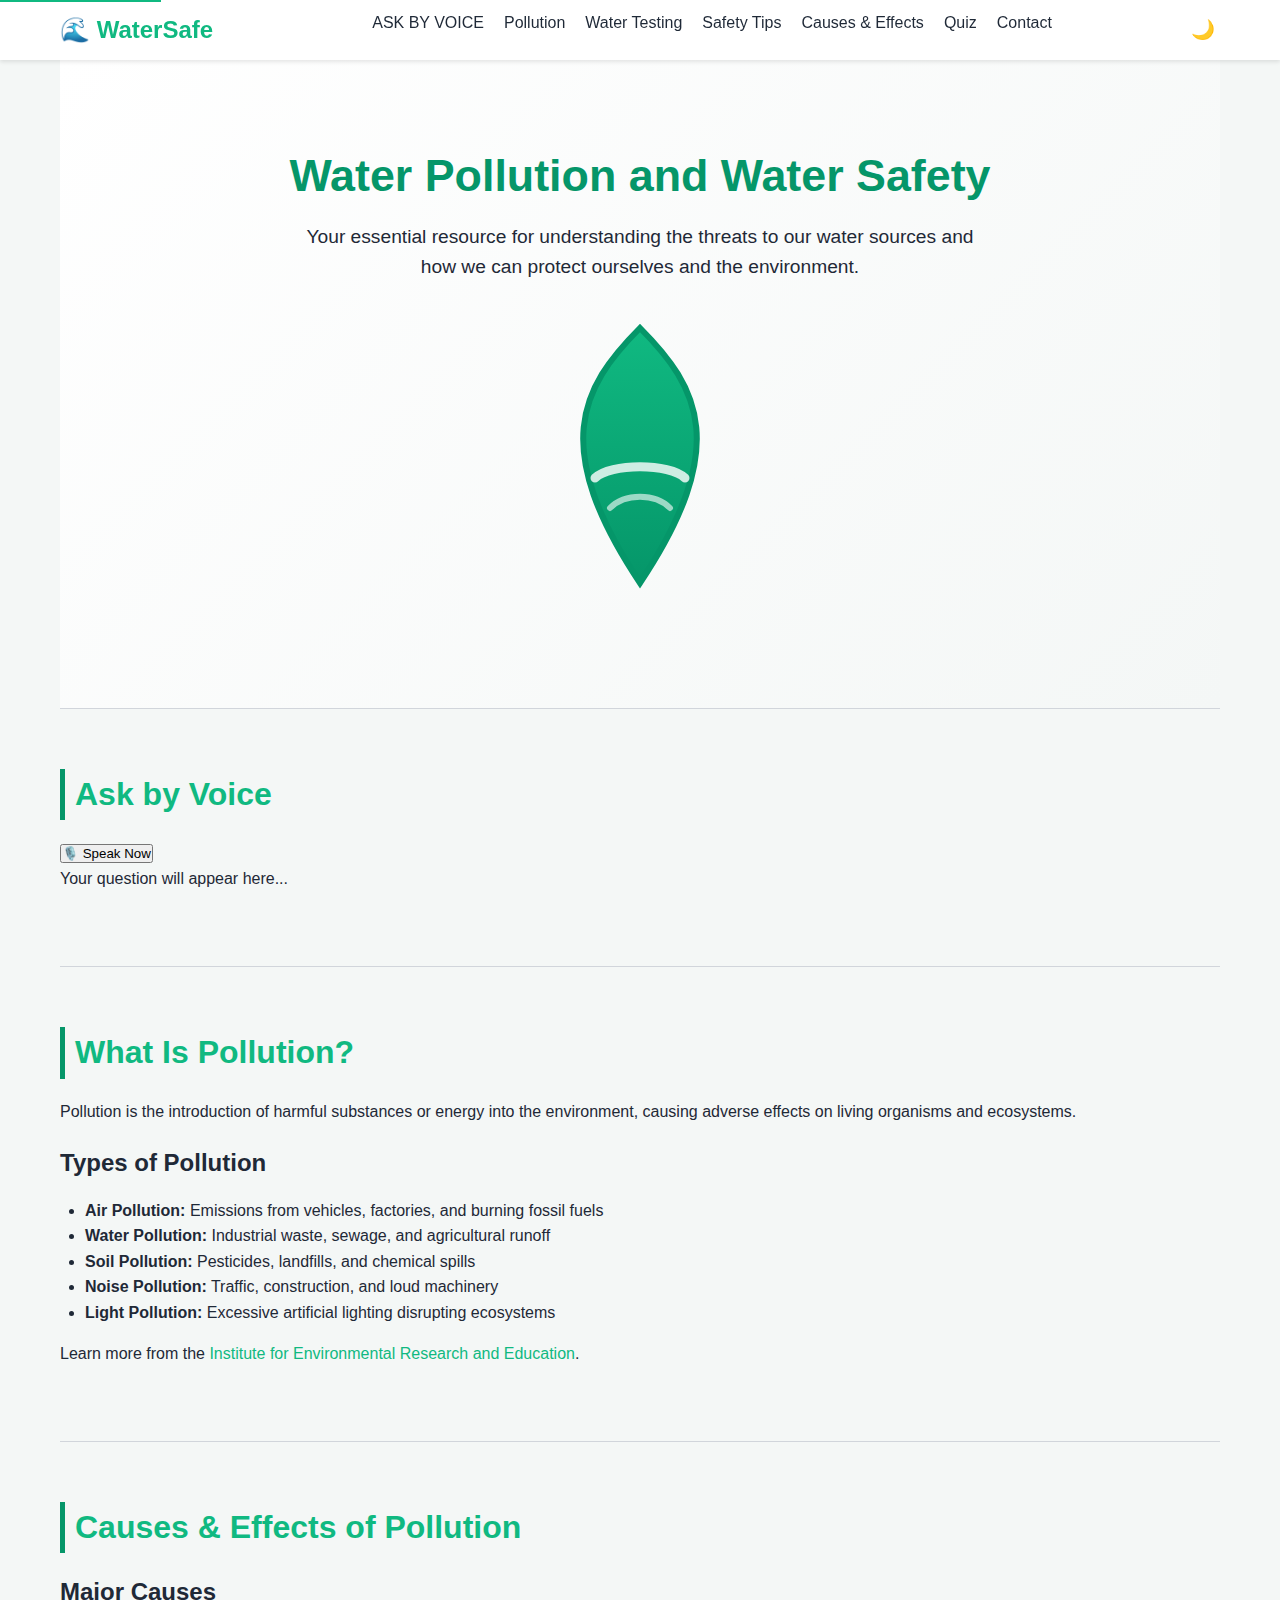
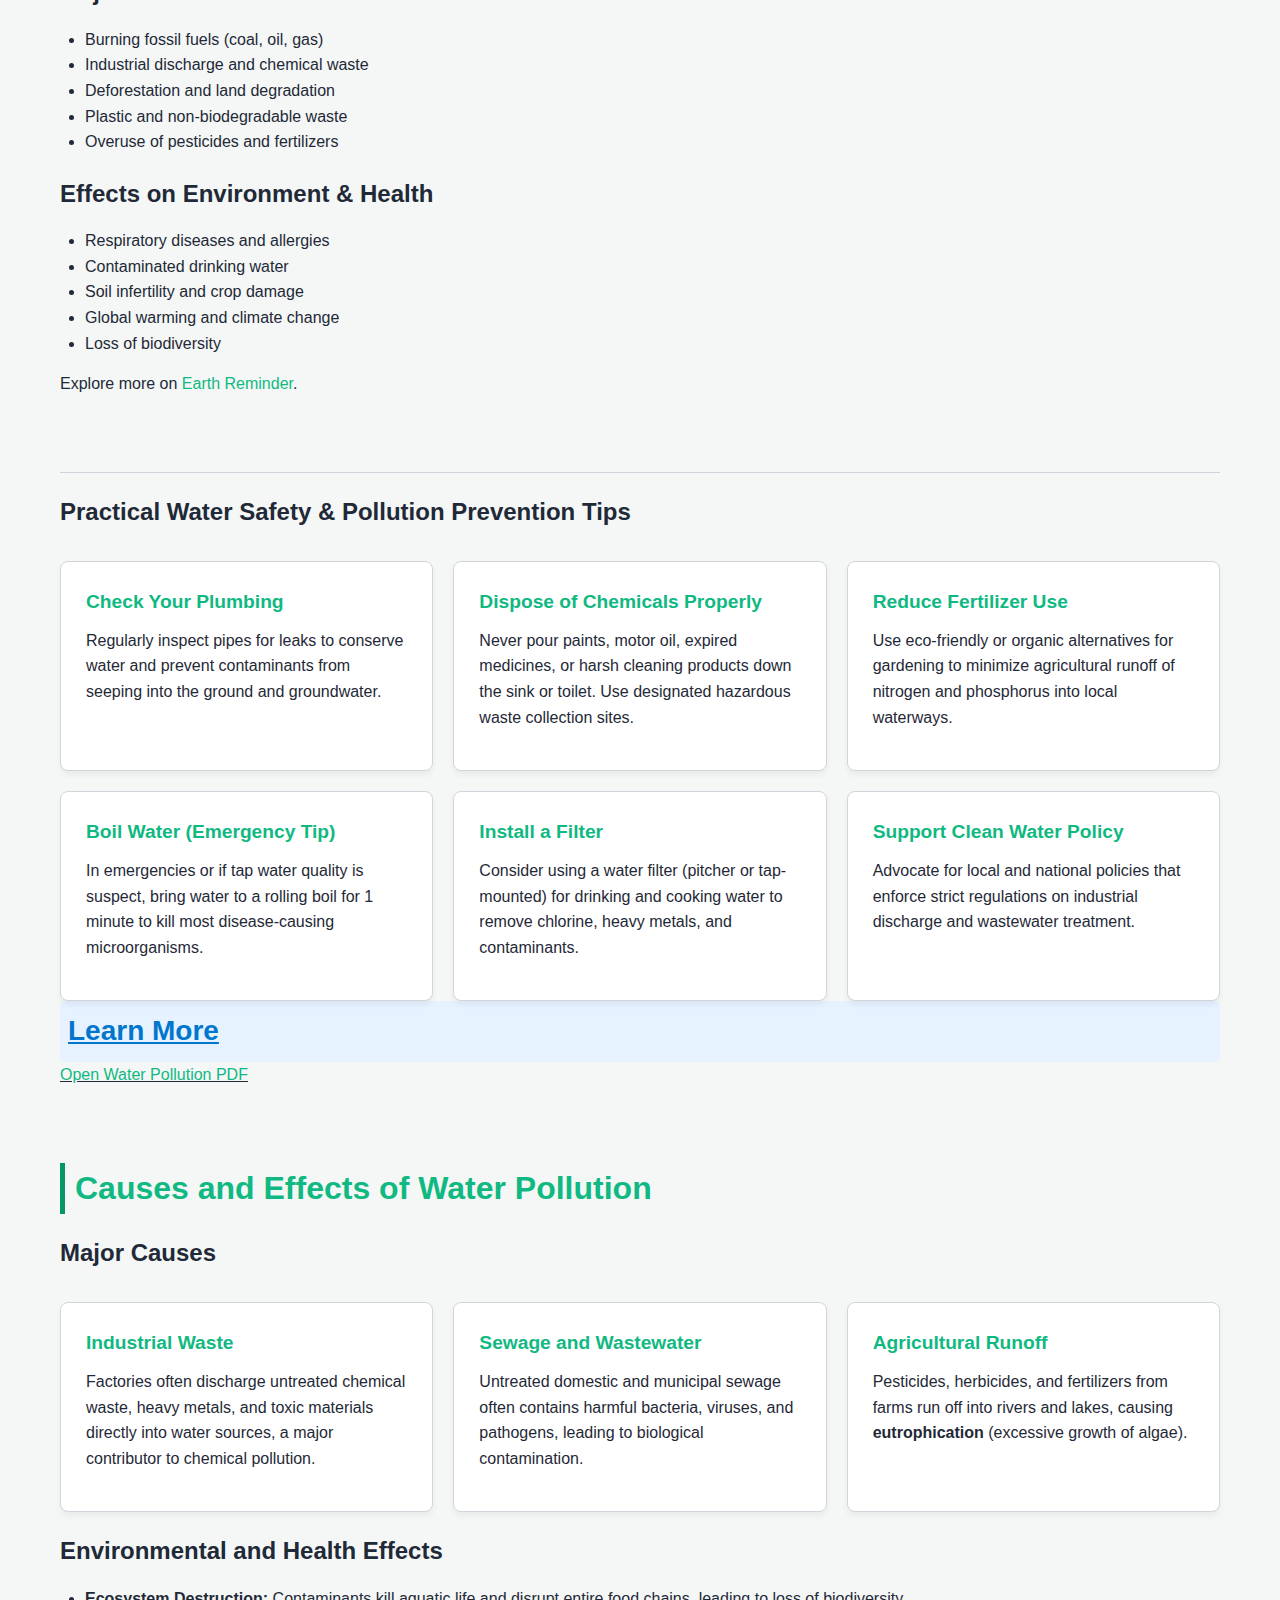
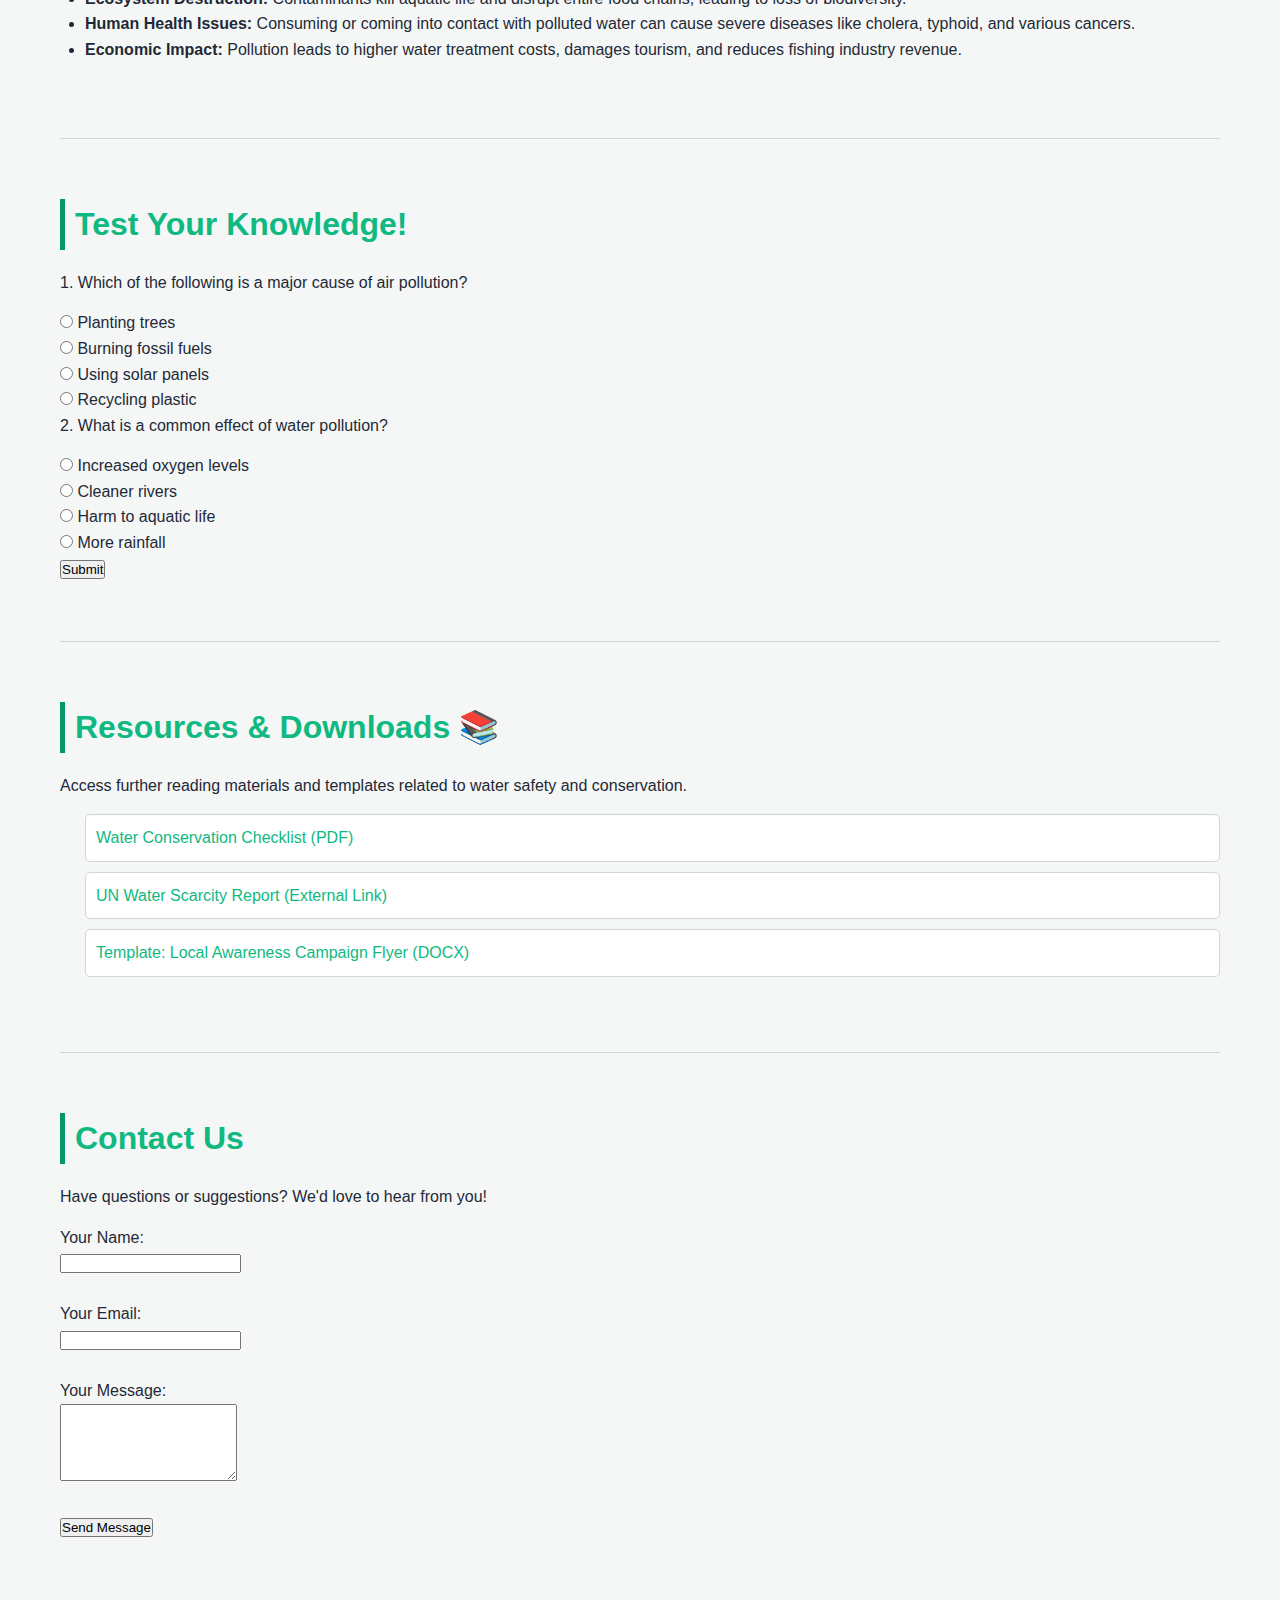
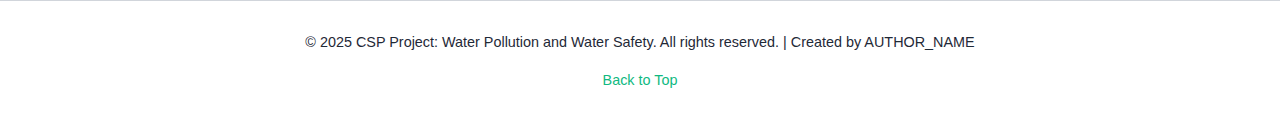
<file: Water Pollution.html>
<!doctype html>
<html lang="en">
<head>
    <meta charset="UTF-8">
    <meta name="viewport" content="width=device-width, initial-scale=1.0">
    <title>Water Pollution and Water Safety — CSP Project</title>
    <meta name="description" content="Educational resource for a CSP project on the causes, effects, prevention, and safety tips related to water pollution. Includes an interactive quiz and dark mode.">
    <link rel="icon" href="data:image/svg+xml,<svg xmlns='http://www.w3.org/2000/svg' viewBox='0 0 100 100'><text y='.9em' font-size='90'>💧</text></svg>">
    <style>
        /* CSS Reset and Variables */
        :root {
            --light-bg: #f4f7f6;
            --light-text: #1f2937;
            --light-primary: #10b981;
            --light-secondary: #059669;
            --light-card-bg: #ffffff;
            --dark-bg: #1f2937;
            --dark-text: #e5e7eb;
            --dark-primary: #34d399;
            --dark-secondary: #06b6d4;
            --dark-card-bg: #374151;
            --accent: #ef4444;
            --border-color: #d1d5db;
            --max-width: 1200px;
            --padding-base: 20px;
            --header-height: 60px;
            --tip-bg: #ffeaa7;
            --tip-text: #2c3e50;
        }

        /* Dark Mode Theme */
        .dark-mode {
            --light-bg: var(--dark-bg);
            --light-text: var(--dark-text);
            --light-primary: var(--dark-primary);
            --light-secondary: var(--dark-secondary);
            --light-card-bg: var(--dark-card-bg);
            --border-color: #4b5563;
        }

        /* Base Styling */
        * {
            box-sizing: border-box;
            margin: 0;
            padding: 0;
        }

        html {
            scroll-behavior: smooth;
        }

        body {
            font-family: -apple-system, BlinkMacSystemFont, "Segoe UI", Roboto, Helvetica, Arial, sans-serif, "Apple Color Emoji", "Segoe UI Emoji", "Segoe UI Symbol";
            line-height: 1.6;
            color: var(--light-text);
            background-color: var(--light-bg);
            transition: background-color 0.3s, color 0.3s;
        }

        a {
            color: var(--light-primary);
            text-decoration: none;
            transition: color 0.2s;
        }

        a:hover, a:focus {
            color: var(--light-secondary);
            text-decoration: underline;
        }

        /* Skip-to-Content Link */
        .skip-link {
            position: absolute;
            top: -40px;
            left: 0;
            background: var(--light-primary);
            color: var(--light-bg);
            padding: 8px;
            z-index: 1000;
        }

        .skip-link:focus {
            top: 0;
        }

        /* Header and Navigation */
        header {
            background-color: var(--light-card-bg);
            box-shadow: 0 2px 4px rgba(0, 0, 0, 0.1);
            position: sticky;
            top: 0;
            z-index: 500;
        }

        .header-content {
            display: flex;
            justify-content: space-between;
            align-items: center;
            max-width: var(--max-width);
            margin: 0 auto;
            padding: 0 var(--padding-base);
            height: var(--header-height);
        }

        .logo {
            font-size: 1.5rem;
            font-weight: bold;
            color: var(--light-primary);
        }

        nav ul {
            list-style: none;
            display: flex;
            gap: 20px;
        }

        nav a {
            display: block;
            padding: 10px 0;
            color: var(--light-text);
            font-weight: 500;
        }

        nav a:hover, nav a:focus {
            color: var(--light-primary);
            text-decoration: none;
        }

        /* Utility Buttons (Theme Switcher) */
        .utility-controls {
            display: flex;
            gap: 10px;
            align-items: center;
        }

        #theme-toggle {
            background: none;
            border: none;
            cursor: pointer;
            font-size: 1.2rem;
            padding: 5px;
            color: var(--light-text);
            transition: color 0.2s;
            line-height: 1;
        }

        #theme-toggle:hover {
            color: var(--light-primary);
        }

        /* Main Content Layout */
        main {
            max-width: var(--max-width);
            margin: 0 auto;
            padding: 0 var(--padding-base);
        }

        section {
            padding: 60px 0;
            border-bottom: 1px solid var(--border-color);
        }

        section:last-of-type {
            border-bottom: none;
        }

        h2 {
            font-size: 2rem;
            color: var(--light-primary);
            margin-bottom: 20px;
            border-left: 5px solid var(--light-secondary);
            padding-left: 10px;
        }

        h3 {
            font-size: 1.5rem;
            color: var(--light-text);
            margin-top: 20px;
            margin-bottom: 15px;
        }

        p {
            margin-bottom: 15px;
        }

        ul {
            list-style: disc;
            margin-left: 25px;
            margin-bottom: 15px;
        }

        /* Hero Section */
        #hero {
            display: flex;
            flex-direction: column;
            align-items: center;
            text-align: center;
            padding: 80px 0;
            background: linear-gradient(135deg, var(--light-card-bg) 0%, var(--light-bg) 100%);
        }

        .hero-illustration {
            width: 100%;
            max-width: 300px;
            height: auto;
            margin-bottom: 30px;
        }

        #hero h1 {
            font-size: 2.8rem;
            color: var(--light-secondary);
            margin-bottom: 10px;
        }

        #hero p {
            font-size: 1.2rem;
            max-width: 700px;
        }

        /* Card/Grid Layout for sections like Causes/Effects/Tips */
        .content-grid {
            display: grid;
            grid-template-columns: repeat(auto-fit, minmax(300px, 1fr));
            gap: 20px;
            margin-top: 30px;
        }

        .card {
            background-color: var(--light-card-bg);
            padding: 25px;
            border-radius: 8px;
            box-shadow: 0 4px 6px rgba(0, 0, 0, 0.05);
            border: 1px solid var(--border-color);
        }

        .card h4 {
            font-size: 1.2rem;
            color: var(--light-primary);
            margin-bottom: 10px;
        }

        /* Water Safety Tip Feature */
        #safety-tip-container {
            padding: 20px;
            margin: 30px 0;
            background-color: var(--tip-bg);
            color: var(--tip-text);
            border-radius: 8px;
            text-align: center;
            border: 2px dashed var(--light-primary);
        }

        #tip-of-day {
            font-style: italic;
            font-weight: bold;
            margin-top: 10px;
            font-size: 1.1rem;
        }

        .tip-button {
            background-color: var(--light-primary);
            color: var(--light-card-bg);
            padding: 10px 20px;
            border: none;
            border-radius: 5px;
            cursor: pointer;
            font-size: 1rem;
            margin-top: 15px;
            transition: background-color 0.2s;
        }

        .tip-button:hover, .tip-button:focus {
            background-color: var(--light-secondary);
        }

        /* Interactive Quiz */
        .quiz-question {
            margin-bottom: 20px;
            padding: 15px;
            border: 1px solid var(--border-color);
            border-radius: 6px;
            background-color: var(--light-card-bg);
        }

        .quiz-question p {
            font-weight: bold;
            margin-bottom: 10px;
        }

        .quiz-question label {
            display: block;
            margin-bottom: 5px;
            cursor: pointer;
        }

        .quiz-feedback {
            margin-top: 10px;
            font-style: italic;
            padding: 5px;
            border-radius: 4px;
        }

        .correct {
            color: green;
            background-color: #d4edda;
        }

        .incorrect {
            color: var(--accent);
            background-color: #f8d7da;
        }

        .dark-mode .correct { background-color: #1c5325; color: #a3e635; }
        .dark-mode .incorrect { background-color: #7f1d1d; color: #fca5a5; }

        #quiz-results {
            margin-top: 20px;
            padding: 15px;
            border: 2px solid var(--light-primary);
            border-radius: 6px;
            font-weight: bold;
            display: none; /* Hidden by default */
        }

        .quiz-submit-btn {
            display: block;
            width: 100%;
            padding: 12px;
            margin-top: 20px;
            background-color: var(--accent);
            color: white;
            border: none;
            border-radius: 5px;
            cursor: pointer;
            font-size: 1.1rem;
            transition: background-color 0.2s;
        }

        .quiz-submit-btn:hover {
            background-color: #c52929;
        }

        /* Form Styling (Contact) */
        .form-group {
            margin-bottom: 15px;
        }

        .form-group label {
            display: block;
            margin-bottom: 5px;
            font-weight: 500;
        }

        .form-group input, .form-group textarea {
            width: 100%;
            padding: 10px;
            border: 1px solid var(--border-color);
            border-radius: 5px;
            background-color: var(--light-card-bg);
            color: var(--light-text);
            transition: border-color 0.2s;
        }

        .form-group input:focus, .form-group textarea:focus {
            outline: none;
            border-color: var(--light-primary);
            box-shadow: 0 0 0 2px rgba(16, 185, 129, 0.2);
        }

        .contact-submit-btn {
            background-color: var(--light-primary);
            color: white;
            padding: 12px 20px;
            border: none;
            border-radius: 5px;
            cursor: pointer;
            font-size: 1rem;
            transition: background-color 0.2s;
        }

        .contact-submit-btn:hover {
            background-color: var(--light-secondary);
        }

        #contact-message {
            margin-top: 15px;
            padding: 10px;
            background-color: #d1fae5;
            color: #065f46;
            border: 1px solid #10b981;
            border-radius: 5px;
            display: none;
        }

        .dark-mode #contact-message {
            background-color: #064e3b;
            color: #d1fae5;
            border-color: #34d399;
        }

        /* Resources/Downloads */
        .resource-list {
            list-style: none;
            padding: 0;
        }

        .resource-list li {
            padding: 10px;
            border: 1px solid var(--border-color);
            margin-bottom: 10px;
            border-radius: 5px;
            background-color: var(--light-card-bg);
        }

        .resource-list li a {
            font-weight: 500;
            display: block;
        }

        /* Footer */
        footer {
            text-align: center;
            padding: 30px var(--padding-base);
            border-top: 1px solid var(--border-color);
            background-color: var(--light-card-bg);
            color: var(--light-text);
            font-size: 0.9rem;
        }

        /* Responsive Design */
        @media (max-width: 768px) {
            .header-content {
                height: auto;
                flex-direction: column;
                padding: 10px var(--padding-base);
            }

            nav ul {
                flex-direction: column;
                gap: 5px;
                text-align: center;
                padding-bottom: 10px;
            }

            nav a {
                padding: 5px 0;
            }

            .logo {
                margin-bottom: 10px;
            }

            .utility-controls {
                position: absolute;
                top: 15px;
                right: var(--padding-base);
            }

            #hero h1 {
                font-size: 2rem;
            }

            #hero p {
                font-size: 1rem;
            }

            .content-grid {
                grid-template-columns: 1fr;
            }

            h2 {
                font-size: 1.75rem;
            }
        }

        /* Print Styles */
        @media print {
            body {
                background-color: white;
                color: black;
                font-size: 12pt;
            }

            header, footer, nav, .utility-controls, #safety-tip-container, #quiz-form button, .skip-link, .contact-submit-btn {
                display: none !important;
            }

            main {
                max-width: none;
                padding: 0;
            }

            section {
                padding: 20px 0;
                border-bottom: 1px solid #ccc;
                page-break-after: always;
            }

            .card, .quiz-question {
                box-shadow: none;
                border: 1px solid #ccc;
                background-color: white;
            }

            h2, h3 {
                color: #000 !important;
                border-left: 5px solid #000;
            }
        }
    </style>
</head>
<body id="top">
    <a href="#main-content" class="skip-link">Skip to main content</a>

    <header>
        <div class="header-content">
            <div class="logo">🌊 WaterSafe</div>
            <nav aria-label="Main Navigation">
                <ul>
                    <li><a herf="ASK BY VOICE">ASK BY VOICE</a></li>
                    <li><a href="#pollution">Pollution</a></li>
                    <li><a href="#information water">Water Testing</a></li>
                    <li><a href="#safety">Safety Tips</a></li>
                    <li><a href="#causes-effects">Causes & Effects</a></li>
                    <li><a href="#quiz">Quiz</a></li>
                    <li><a href="#contact">Contact</a></li>
                </ul>
            </nav>
            <div class="utility-controls">
                <button id="theme-toggle" aria-label="Toggle light and dark mode">🌙</button>
            </div>
        </div>
    </header>

    <main id="main-content">
        <section id="hero" aria-labelledby="hero-heading">
            <h1 id="hero-heading">Water Pollution and Water Safety</h1>
            <p>Your essential resource for understanding the threats to our water sources and how we can protect ourselves and the environment.</p>

            <svg class="hero-illustration" viewBox="0 0 100 100" xmlns="http://www.w3.org/2000/svg" role="img" aria-labelledby="svg-title">
                <title id="svg-title">Stylized Water Drop Illustration</title>
                <defs>
                    <linearGradient id="waterGradient" x1="0%" y1="0%" x2="0%" y2="100%">
                        <stop offset="0%" style="stop-color:var(--light-primary);stop-opacity:1" />
                        <stop offset="100%" style="stop-color:var(--light-secondary);stop-opacity:1" />
                    </linearGradient>
                </defs>
                <path d="M 50 10 C 70 30, 80 50, 50 95 C 20 50, 30 30, 50 10 Z" fill="url(#waterGradient)" stroke="var(--light-secondary)" stroke-width="2"/>
                <path d="M 35 60 C 40 55, 60 55, 65 60" fill="none" stroke="white" stroke-width="3" stroke-linecap="round" stroke-opacity="0.8"/>
                <path d="M 40 70 C 45 65, 55 65, 60 70" fill="none" stroke="white" stroke-width="2" stroke-linecap="round" stroke-opacity="0.6"/>
            </svg>
        </section>

        <section id="voice-search">
  <h2>Ask by Voice</h2>
  <button onclick="startListening()">🎙️ Speak Now</button>
  <p id="spokenText">Your question will appear here...</p>
  <div id="aiAnswer"></div>
<script src="voice.js"></script>
</section>

        <section id="pollution">
  <h2>What Is Pollution?</h2>
  <p>Pollution is the introduction of harmful substances or energy into the environment, causing adverse effects on living organisms and ecosystems.</p>
  <h3>Types of Pollution</h3>
  <ul>
    <li><strong>Air Pollution:</strong> Emissions from vehicles, factories, and burning fossil fuels</li>
    <li><strong>Water Pollution:</strong> Industrial waste, sewage, and agricultural runoff</li>
    <li><strong>Soil Pollution:</strong> Pesticides, landfills, and chemical spills</li>
    <li><strong>Noise Pollution:</strong> Traffic, construction, and loud machinery</li>
    <li><strong>Light Pollution:</strong> Excessive artificial lighting disrupting ecosystems</li>
  </ul>
  <p>Learn more from the <a href="https://iere.org/what-is-pollution-and-what-are-the-types-of-pollution/" target="_blank">Institute for Environmental Research and Education</a>.</p>
</section>
        <section id="causes-effects">
  <h2>Causes & Effects of Pollution</h2>
  <h3>Major Causes</h3>
  <ul>
    <li>Burning fossil fuels (coal, oil, gas)</li>
    <li>Industrial discharge and chemical waste</li>
    <li>Deforestation and land degradation</li>
    <li>Plastic and non-biodegradable waste</li>
    <li>Overuse of pesticides and fertilizers</li>
  </ul>
  <h3>Effects on Environment & Health</h3>
  <ul>
    <li>Respiratory diseases and allergies</li>
    <li>Contaminated drinking water</li>
    <li>Soil infertility and crop damage</li>
    <li>Global warming and climate change</li>
    <li>Loss of biodiversity</li>
  </ul>
  <p>Explore more on <a href="https://www.earthreminder.com/pollution-causes-effects-control/" target="_blank">Earth Reminder</a>.</p>
</section>
<h3>Practical Water Safety & Pollution Prevention Tips</h3>
<div class="content-grid">
    <div class="card">
        <h4>Check Your Plumbing</h4>
        <p>Regularly inspect pipes for leaks to conserve water and prevent contaminants from seeping into the ground and groundwater.</p>
    </div>
    <div class="card">
        <h4>Dispose of Chemicals Properly</h4>
        <p>Never pour paints, motor oil, expired medicines, or harsh cleaning products down the sink or toilet. Use designated hazardous waste collection sites.</p>
    </div>
    <div class="card">
        <h4>Reduce Fertilizer Use</h4>
        <p>Use eco-friendly or organic alternatives for gardening to minimize agricultural runoff of nitrogen and phosphorus into local waterways.</p>
    </div>
    <div class="card">
        <h4>Boil Water (Emergency Tip)</h4>
        <p>In emergencies or if tap water quality is suspect, bring water to a rolling boil for 1 minute to kill most disease-causing microorganisms.</p>
    </div>
    <div class="card">
        <h4>Install a Filter</h4>
        <p>Consider using a water filter (pitcher or tap-mounted) for drinking and cooking water to remove chlorine, heavy metals, and contaminants.</p>
    </div>
    <div class="card">
        <h4>Support Clean Water Policy</h4>
        <p>Advocate for local and national policies that enforce strict regulations on industrial discharge and wastewater treatment.</p>
    </div>
</div>
<div id="pdf-link-container">
   <h4 style="font-size: 28px; color: #0077cc; background-color: #e6f2ff; padding: 8px; border-radius: 5px;">
  <u>Learn More</u>
</h4>
</h4>
    <p>
        <u><a href="file:///C:/Users/S%20Palani/Downloads/water%20pollution.pdf" target="_blank">Open Water Pollution PDF</a></u>
    </p>
</div>

        <section id="causes-effects" aria-labelledby="causes-effects-heading">
            <h2 id="causes-effects-heading">Causes and Effects of Water Pollution</h2>

            <h3>Major Causes</h3>
            <div class="content-grid">
                <div class="card">
                    <h4>Industrial Waste</h4>
                    <p>Factories often discharge untreated chemical waste, heavy metals, and toxic materials directly into water sources, a major contributor to chemical pollution.</p>
                </div>
                <div class="card">
                    <h4>Sewage and Wastewater</h4>
                    <p>Untreated domestic and municipal sewage often contains harmful bacteria, viruses, and pathogens, leading to biological contamination.</p>
                </div>
                <div class="card">
                    <h4>Agricultural Runoff</h4>
                    <p>Pesticides, herbicides, and fertilizers from farms run off into rivers and lakes, causing <strong>eutrophication</strong> (excessive growth of algae).</p>
                </div>
            </div>

            <h3>Environmental and Health Effects</h3>
            <ul>
                <li><strong>Ecosystem Destruction:</strong> Contaminants kill aquatic life and disrupt entire food chains, leading to loss of biodiversity.</li>
                <li><strong>Human Health Issues:</strong> Consuming or coming into contact with polluted water can cause severe diseases like cholera, typhoid, and various cancers.</li>
                <li><strong>Economic Impact:</strong> Pollution leads to higher water treatment costs, damages tourism, and reduces fishing industry revenue.</li>
            </ul>
        </section>
        <section id="quiz">
  <h2>Test Your Knowledge!</h2>
  <form id="pollutionQuiz">
    <p>1. Which of the following is a major cause of air pollution?</p>
    <label><input type="radio" name="q1" value="0"> Planting trees</label><br>
    <label><input type="radio" name="q1" value="1"> Burning fossil fuels</label><br>
    <label><input type="radio" name="q1" value="0"> Using solar panels</label><br>
    <label><input type="radio" name="q1" value="0"> Recycling plastic</label><br>

    <p>2. What is a common effect of water pollution?</p>
    <label><input type="radio" name="q2" value="0"> Increased oxygen levels</label><br>
    <label><input type="radio" name="q2" value="0"> Cleaner rivers</label><br>
    <label><input type="radio" name="q2" value="1"> Harm to aquatic life</label><br>
    <label><input type="radio" name="q2" value="0"> More rainfall</label><br>

    <button type="button" onclick="gradeQuiz()">Submit</button>
  </form>
  <div id="quizResult"></div>
</section>

<script>
  function gradeQuiz() {
    const answers = document.querySelectorAll('input[type="radio"]:checked');
    let score = 0;
    answers.forEach(ans => score += parseInt(ans.value));
    document.getElementById("quizResult").innerText = `You scored ${score}/2!`;
  }
</script>
        <section id="resources" aria-labelledby="resources-heading">
            <h2 id="resources-heading">Resources & Downloads 📚</h2>
            <p>Access further reading materials and templates related to water safety and conservation.</p>
            <ul class="resource-list">
                <li><a href="#" aria-label="Download Water Conservation Checklist PDF">Water Conservation Checklist (PDF)</a></li>
                <li><a href="#" aria-label="External Link to UN Report on Water Scarcity">UN Water Scarcity Report (External Link)</a></li>
                <li><a href="#" aria-label="Download Template for Local Awareness Campaign">Template: Local Awareness Campaign Flyer (DOCX)</a></li>
            </ul>
        </section>

        <section id="contact">
  <h2>Contact Us</h2>
  <p>Have questions or suggestions? We'd love to hear from you!</p>
  <form id="contactForm">
    <label for="name">Your Name:</label><br>
    <input type="text" id="name" name="name" required><br><br>

    <label for="email">Your Email:</label><br>
    <input type="email" id="email" name="email" required><br><br>

    <label for="message">Your Message:</label><br>
    <textarea id="message" name="message" rows="5" required></textarea><br><br>

    <button type="submit">Send Message</button>
  </form>
  <div id="formResponse"></div>
</section>

<script>
  document.getElementById("contactForm").addEventListener("submit", function(e) {
    e.preventDefault();
    // Simulate form submission
    document.getElementById("formResponse").innerText = "Thanks for reaching out! We'll get back to you soon.";
    this.reset();
  });
</script>
    </main>

    <footer>
        <p>&copy; 2025 CSP Project: Water Pollution and Water Safety. All rights reserved. | Created by AUTHOR_NAME</p>
        <p><a href="#top">Back to Top</a></p>
    </footer>

    <script>
        // JavaScript Interactivity
        document.addEventListener('DOMContentLoaded', () => {

            // --- Smooth Scrolling for Navigation ---
            document.querySelectorAll('nav a[href^="#"]').forEach(anchor => {
                anchor.addEventListener('click', function (e) {
                    e.preventDefault();
                    document.querySelector(this.getAttribute('href')).scrollIntoView({
                        behavior: 'smooth'
                    });
                });
            });

            // --- Theme Switcher (Light/Dark Mode) ---
            const themeToggle = document.getElementById('theme-toggle');
            const body = document.body;
            const currentTheme = localStorage.getItem('theme') || 'light';

            if (currentTheme === 'dark') {
                body.classList.add('dark-mode');
                themeToggle.textContent = '☀';
            } else {
                themeToggle.textContent = '🌙';
            }

            themeToggle.addEventListener('click', () => {
                body.classList.toggle('dark-mode');
                if (body.classList.contains('dark-mode')) {
                    localStorage.setItem('theme', 'dark');
                    themeToggle.textContent = '☀';
                } else {
                    localStorage.setItem('theme', 'light');
                    themeToggle.textContent = '🌙';
                }
            });

            // --- Water Safety Tip of the Day Feature ---
            const safetyTips = [
                "Only flush the 3 P's down the toilet: Pee, Poo, and Paper (toilet paper). Everything else is trash.",
                "Conserve water by taking shorter showers and turning off the tap while brushing your teeth.",
                "If you own a boat, be sure to never discharge sewage, oil, or fuel into the water.",
                "Organize or participate in a local waterway cleanup effort to remove plastic and debris.",
                "Always check for any advisories from local authorities before swimming in natural bodies of water.",
                "Test well water regularly for bacteria and nitrates if you don't use a municipal water source."
            ];

            const tipDisplay = document.getElementById('tip-of-day');
            const nextTipButton = document.getElementById('next-tip-button');
            let currentTipIndex = -1;

            const showRandomTip = () => {
                let newIndex;
                do {
                    newIndex = Math.floor(Math.random() * safetyTips.length);
                } while (newIndex === currentTipIndex); // Ensure the new tip is different from the current one

                currentTipIndex = newIndex;
                tipDisplay.textContent = safetyTips[currentTipIndex];
            };

            // Show an initial tip on load
            showRandomTip();
            nextTipButton.addEventListener('click', showRandomTip);

            // --- Interactive Quiz ---
            const quizForm = document.getElementById('quiz-form');
            const quizQuestions = Array.from(document.querySelectorAll('.quiz-question'));
            const quizResults = document.getElementById('quiz-results');
            const bestScoreDisplay = document.getElementById('best-score');
            const maxScore = quizQuestions.length;

            // Load best score from localStorage
            let bestScore = parseInt(localStorage.getItem('bestWaterQuizScore')) || 0;
            bestScoreDisplay.textContent = bestScore;

            quizForm.addEventListener('submit', function(e) {
                e.preventDefault();
                let score = 0;

                quizQuestions.forEach((q, index) => {
                    const questionNumber = index + 1;
                    const selectedAnswer = document.querySelector(input[name="q${questionNumber}"]:checked);
                    const correctAnswer = q.getAttribute('data-answer');
                    const feedbackElement = document.getElementById(feedback-q${questionNumber});

                    feedbackElement.textContent = '';
                    feedbackElement.className = 'quiz-feedback';

                    if (selectedAnswer) {
                        if (selectedAnswer.value === correctAnswer) {
                            score++;
                            feedbackElement.textContent = 'Correct! Well done.';
                            feedbackElement.classList.add('correct');
                        } else {
                            feedbackElement.textContent = Incorrect. The correct answer was ${correctAnswer}.;
                            feedbackElement.classList.add('incorrect');
                        }
                    } else {
                        feedbackElement.textContent = 'You did not answer this question.';
                        feedbackElement.classList.add('incorrect');
                    }
                });

                // Display Results
                quizResults.style.display = 'block';
                quizResults.innerHTML = You scored: <strong>${score} / ${maxScore}</strong>.;

                // Update Best Score
                if (score > bestScore) {
                    bestScore = score;
                    localStorage.setItem('bestWaterQuizScore', bestScore);
                    bestScoreDisplay.textContent = bestScore;
                    quizResults.innerHTML += <p>🎉 New Best Score Achieved! Your best is now ${bestScore} / ${maxScore}.</p>;
                } else {
                    quizResults.innerHTML += <p>Keep practicing! Your best score remains ${bestScore} / ${maxScore}.</p>;
                }

                // Scroll to results for visibility
                quizResults.scrollIntoView({ behavior: 'smooth', block: 'center' });
            });

            // --- Contact Form Validation and Submission Simulation ---
            const contactForm = document.getElementById('contact-form');
            const contactMessage = document.getElementById('contact-message');

            contactForm.addEventListener('submit', function(e) {
                e.preventDefault(); // Prevent actual form submission

                const name = document.getElementById('name').value.trim();
                const email = document.getElementById('email').value.trim();
                const message = document.getElementById('message').value.trim();

                // Simple validation check
                let isValid = true;
                if (!name || !email || !message) {
                    alert('Please fill out all required fields.');
                    isValid = false;
                } else if (!email.includes('@') || !email.includes('.')) {
                    alert('Please enter a valid email address.');
                    isValid = false;
                }

                if (isValid) {
                    // Simulation of a successful network request (no actual data sent)
                    console.log('--- Form Data Captured (Simulation) ---');
                    console.log(Name: ${name});
                    console.log(Email: ${email});
                    console.log(Message: ${message.substring(0, 50)}...);
                    console.log('---------------------------------------');

                    // Show confirmation message
                    contactMessage.style.display = 'block';

                    // Clear form (optional)
                    contactForm.reset();

                    // Hide message after a few seconds
                    setTimeout(() => {
                        contactMessage.style.display = 'none';
                    }, 5000);
                }
            });
        });
    </script>
</body>
</html>
</file>
